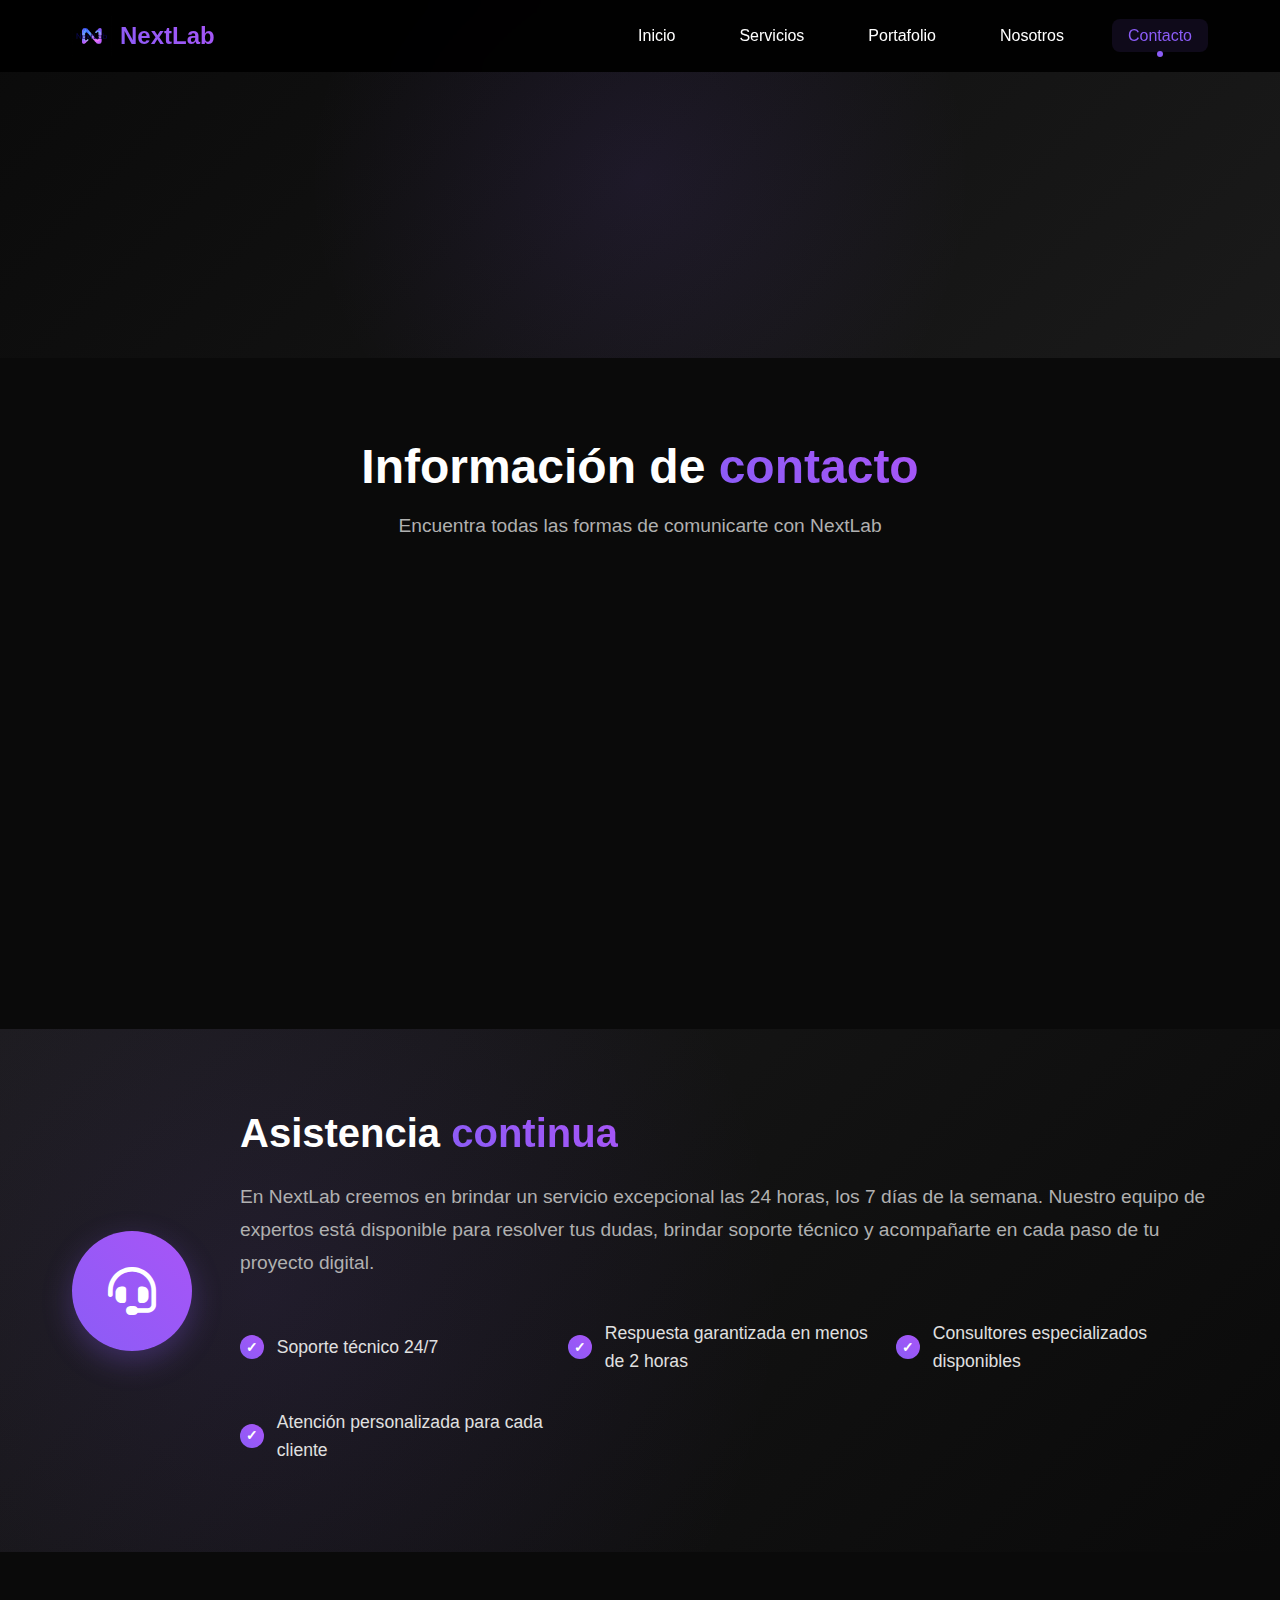
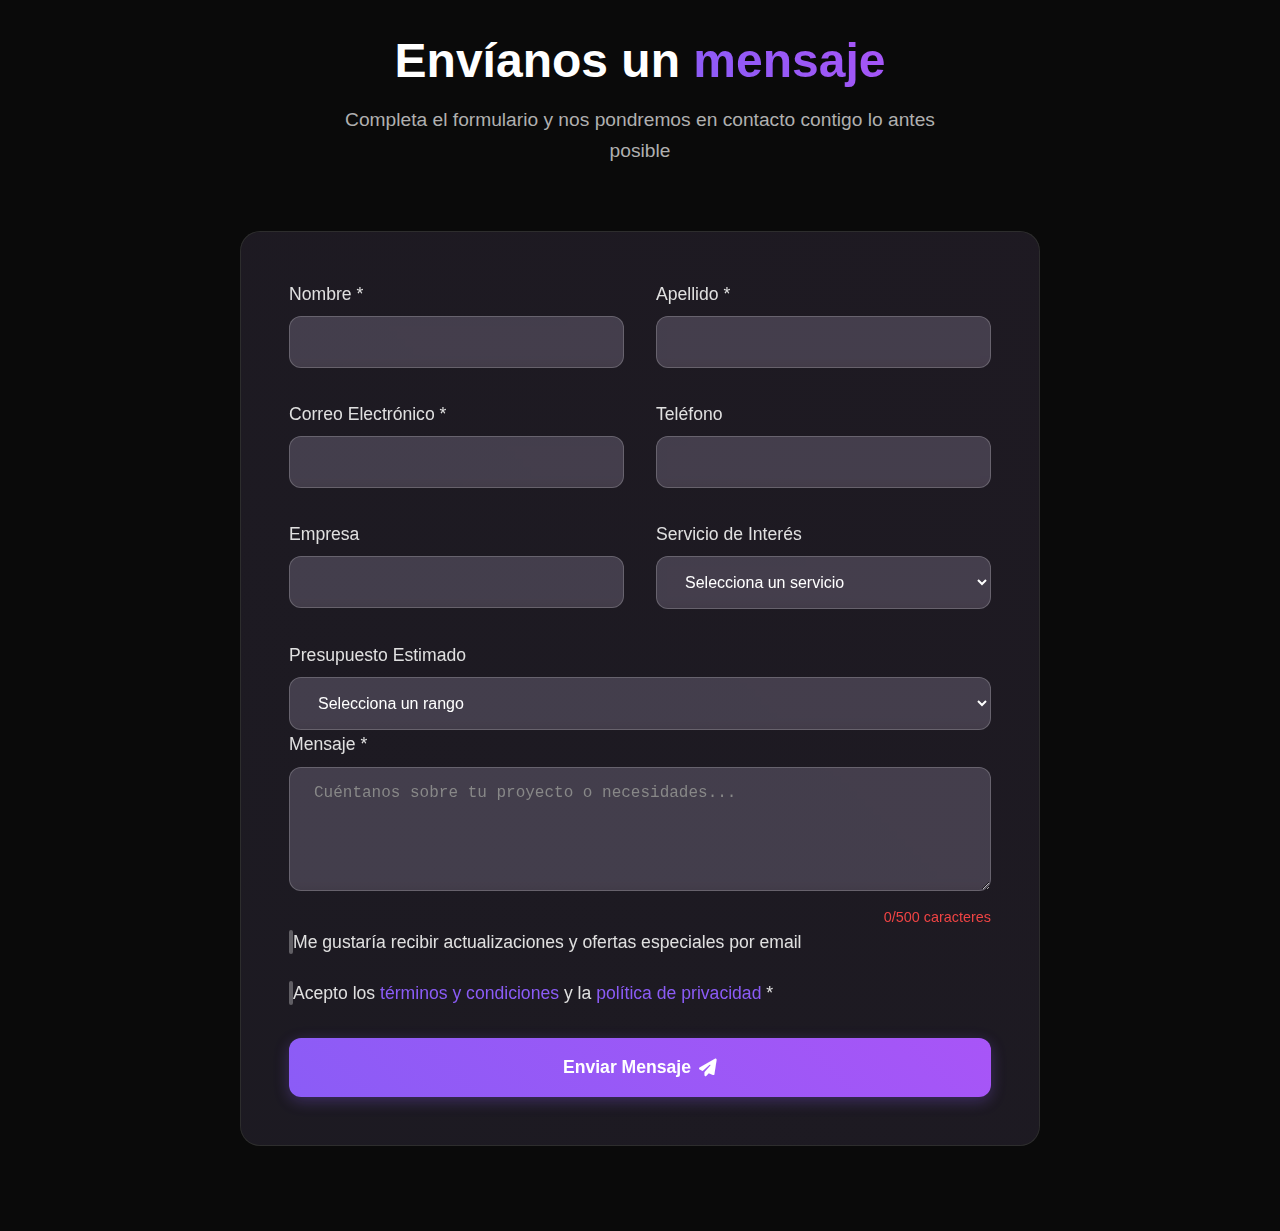
<file: contacto.html>
<!DOCTYPE html>
<html lang="es">
<head>
    <meta charset="UTF-8">
    <meta name="viewport" content="width=device-width, initial-scale=1.0">
    <title>Contacto - NextLab Agencia de Marketing Digital</title>
    <link rel="stylesheet" href="css/style.css">
    <link rel="stylesheet" href="css/nav.css">
    <link rel="stylesheet" href="css/contacto.css">
    <link rel="stylesheet" href="https://cdnjs.cloudflare.com/ajax/libs/font-awesome/6.4.0/css/all.min.css">
    <link rel="icon" href="public/img/logo.png" type="image/png">
</head>
<body>
    <!-- Navigation -->
    <nav class="navbar">
        <div class="nav-container">
            <div class="nav-logo">
                <img src="public/img/logo.png" alt="NextLab Logo">
                <span>NextLab</span>
            </div>
            <ul class="nav-menu">
                <li class="nav-item">
                    <a href="index.html" class="nav-link">Inicio</a>
                </li>
                <li class="nav-item">
                    <a href="servicios.html" class="nav-link">Servicios</a>
                </li>
                <li class="nav-item">
                    <a href="index.html#portfolio" class="nav-link">Portafolio</a>
                </li>
                <li class="nav-item">
                    <a href="index.html#about" class="nav-link">Nosotros</a>
                </li>
                <li class="nav-item">
                    <a href="contacto.html" class="nav-link active">Contacto</a>
                </li>
            </ul>
            <div class="nav-toggle">
                <span class="bar"></span>
                <span class="bar"></span>
                <span class="bar"></span>
            </div>
        </div>
    </nav>

    <!-- Hero Section -->
    <section class="contact-hero">
        <div class="container">
            <div class="contact-hero-content">
                <h1>Ponte en <span class="purple-text">contacto</span> con nosotros</h1>
                <p>Estamos aquí para ayudarte a impulsar tu negocio digital. Contáctanos hoy mismo.</p>
            </div>
        </div>
    </section>

    <!-- Contact Information Section -->
    <section class="contact-info">
        <div class="container">
            <div class="section-header">
                <h2>Información de <span class="purple-text">contacto</span></h2>
                <p>Encuentra todas las formas de comunicarte con NextLab</p>
            </div>
            <div class="contact-cards">
                <div class="contact-card">
                    <div class="contact-icon">
                        <i class="fas fa-envelope"></i>
                    </div>
                    <div class="contact-content">
                        <h3>Correo Electrónico</h3>
                        <p>info@nextlab.com</p>
                        <p>ventas@nextlab.com</p>
                    </div>
                </div>
                <div class="contact-card">
                    <div class="contact-icon">
                        <i class="fas fa-phone"></i>
                    </div>
                    <div class="contact-content">
                        <h3>Teléfono</h3>
                        <p>+1 (555) 123-4567</p>
                        <p>+1 (555) 987-6543</p>
                    </div>
                </div>
                <div class="contact-card">
                    <div class="contact-icon">
                        <i class="fas fa-map-marker-alt"></i>
                    </div>
                    <div class="contact-content">
                        <h3>Oficina</h3>
                        <p>123 Digital Avenue</p>
                        <p>Tech City, TC 12345</p>
                    </div>
                </div>
                <div class="contact-card">
                    <div class="contact-icon">
                        <i class="fas fa-clock"></i>
                    </div>
                    <div class="contact-content">
                        <h3>Horario</h3>
                        <p>Lunes - Viernes: 9:00 AM - 6:00 PM</p>
                        <p>Sábado: 10:00 AM - 2:00 PM</p>
                    </div>
                </div>
            </div>
        </div>
    </section>

    <!-- Continuous Assistance Message -->
    <section class="assistance-message">
        <div class="container">
            <div class="assistance-content">
                <div class="assistance-icon">
                    <i class="fas fa-headset"></i>
                </div>
                <div class="assistance-text">
                    <h2>Asistencia <span class="purple-text">continua</span></h2>
                    <p>En NextLab creemos en brindar un servicio excepcional las 24 horas, los 7 días de la semana. Nuestro equipo de expertos está disponible para resolver tus dudas, brindar soporte técnico y acompañarte en cada paso de tu proyecto digital.</p>
                    <div class="assistance-features">
                        <div class="assistance-feature">
                            <span class="feature-check">✓</span>
                            <span>Soporte técnico 24/7</span>
                        </div>
                        <div class="assistance-feature">
                            <span class="feature-check">✓</span>
                            <span>Respuesta garantizada en menos de 2 horas</span>
                        </div>
                        <div class="assistance-feature">
                            <span class="feature-check">✓</span>
                            <span>Consultores especializados disponibles</span>
                        </div>
                        <div class="assistance-feature">
                            <span class="feature-check">✓</span>
                            <span>Atención personalizada para cada cliente</span>
                        </div>
                    </div>
                </div>
            </div>
        </div>
    </section>

    <!-- Contact Form Section -->
    <section class="contact-form-section">
        <div class="container">
            <div class="section-header">
                <h2>Envíanos un <span class="purple-text">mensaje</span></h2>
                <p>Completa el formulario y nos pondremos en contacto contigo lo antes posible</p>
            </div>
            <div class="form-container">
                <form class="contact-form" id="contactForm">
                    <div class="form-row">
                        <div class="form-group">
                            <label for="firstName">Nombre *</label>
                            <input type="text" id="firstName" name="firstName" required>
                        </div>
                        <div class="form-group">
                            <label for="lastName">Apellido *</label>
                            <input type="text" id="lastName" name="lastName" required>
                        </div>
                    </div>
                    <div class="form-row">
                        <div class="form-group">
                            <label for="email">Correo Electrónico *</label>
                            <input type="email" id="email" name="email" required>
                        </div>
                        <div class="form-group">
                            <label for="phone">Teléfono</label>
                            <input type="tel" id="phone" name="phone">
                        </div>
                    </div>
                    <div class="form-row">
                        <div class="form-group">
                            <label for="company">Empresa</label>
                            <input type="text" id="company" name="company">
                        </div>
                        <div class="form-group">
                            <label for="service">Servicio de Interés</label>
                            <select id="service" name="service">
                                <option value="">Selecciona un servicio</option>
                                <option value="seo">SEO y Posicionamiento</option>
                                <option value="social-media">Social Media Marketing</option>
                                <option value="web-development">Desarrollo Web</option>
                                <option value="digital-advertising">Publicidad Digital</option>
                                <option value="branding">Branding y Diseño</option>
                                <option value="consulting">Consultoría Digital</option>
                                <option value="other">Otro</option>
                            </select>
                        </div>
                    </div>
                    <div class="form-group">
                        <label for="budget">Presupuesto Estimado</label>
                        <select id="budget" name="budget">
                            <option value="">Selecciona un rango</option>
                            <option value="under-5k">Menos de $5,000</option>
                            <option value="5k-10k">$5,000 - $10,000</option>
                            <option value="10k-25k">$10,000 - $25,000</option>
                            <option value="25k-50k">$25,000 - $50,000</option>
                            <option value="over-50k">Más de $50,000</option>
                        </select>
                    </div>
                    <div class="form-group">
                        <label for="message">Mensaje *</label>
                        <textarea id="message" name="message" rows="5" placeholder="Cuéntanos sobre tu proyecto o necesidades..." required></textarea>
                    </div>
                    <div class="form-group checkbox-group">
                        <label class="checkbox-label">
                            <input type="checkbox" id="newsletter" name="newsletter">
                            <span class="checkmark"></span>
                            Me gustaría recibir actualizaciones y ofertas especiales por email
                        </label>
                    </div>
                    <div class="form-group checkbox-group">
                        <label class="checkbox-label">
                            <input type="checkbox" id="terms" name="terms" required>
                            <span class="checkmark"></span>
                            Acepto los <a href="#" class="terms-link">términos y condiciones</a> y la <a href="#" class="terms-link">política de privacidad</a> *
                        </label>
                    </div>
                    <button type="submit" class="btn btn-primary submit-btn">
                        <span class="btn-text">Enviar Mensaje</span>
                        <i class="fas fa-paper-plane"></i>
                    </button>
                </form>
            </div>
        </div>
    </section>

    <!-- Success Message -->
    <div class="success-message" id="successMessage">
        <div class="success-content">
            <i class="fas fa-check-circle"></i>
            <h3>¡Mensaje enviado exitosamente!</h3>
            <p>Gracias por contactarnos. Te responderemos dentro de las próximas 24 horas.</p>
        </div>
    </div>

    <script src="js/script.js"></script>
    <script src="js/contacto.js"></script>
</body>
</html>
</file>
<file: css/nav.css>
/* Navigation Styles */
.navbar {
    position: fixed;
    top: 0;
    width: 100%;
    background: rgba(0, 0, 0, 0.95);
    backdrop-filter: blur(10px);
    z-index: 1000;
    padding: 1rem 0;
    transition: all 0.3s ease;
}

.navbar.scrolled {
    background: rgba(0, 0, 0, 0.98);
    padding: 0.8rem 0;
}

.nav-container {
    max-width: 1200px;
    margin: 0 auto;
    padding: 0 2rem;
    display: flex;
    justify-content: space-between;
    align-items: center;
}

.nav-logo {
    display: flex;
    align-items: center;
    gap: 0.5rem;
}

.nav-logo img {
    height: 40px;
    width: auto;
}

.nav-logo span {
    color: #fff;
    font-size: 1.5rem;
    font-weight: 700;
    background: linear-gradient(45deg, #8B5CF6, #A855F7);
    -webkit-background-clip: text;
    -webkit-text-fill-color: transparent;
    background-clip: text;
}

.nav-menu {
    display: flex;
    list-style: none;
    margin: 0;
    padding: 0;
    gap: 2rem;
}

.nav-item {
    position: relative;
}

.nav-link {
    color: #fff;
    text-decoration: none;
    font-weight: 500;
    transition: all 0.3s ease;
    padding: 0.5rem 1rem;
    border-radius: 8px;
    position: relative;
}

.nav-link:hover {
    color: #8B5CF6;
    transform: translateY(-2px);
}

.nav-link::after {
    content: '';
    position: absolute;
    bottom: -5px;
    left: 50%;
    transform: translateX(-50%);
    width: 0;
    height: 2px;
    background: linear-gradient(45deg, #8B5CF6, #A855F7);
    transition: width 0.3s ease;
}

.nav-link:hover::after {
    width: 80%;
}

.nav-link.active {
    color: #8B5CF6;
    background: rgba(139, 92, 246, 0.1);
}

.nav-toggle {
    display: none;
    flex-direction: column;
    cursor: pointer;
    gap: 4px;
}

.bar {
    width: 25px;
    height: 3px;
    background: #fff;
    transition: all 0.3s ease;
    border-radius: 2px;
}

.nav-toggle.active .bar:nth-child(1) {
    transform: rotate(45deg) translate(5px, 5px);
    background: #8B5CF6;
}

.nav-toggle.active .bar:nth-child(2) {
    opacity: 0;
}

.nav-toggle.active .bar:nth-child(3) {
    transform: rotate(-45deg) translate(7px, -6px);
    background: #8B5CF6;
}

/* Mobile Styles */
@media (max-width: 768px) {
    .nav-menu {
        position: fixed;
        top: 80px;
        left: -100%;
        width: 100%;
        height: calc(100vh - 80px);
        background: rgba(0, 0, 0, 0.98);
        flex-direction: column;
        justify-content: flex-start;
        align-items: center;
        padding-top: 2rem;
        transition: left 0.3s ease;
        backdrop-filter: blur(10px);
    }

    .nav-menu.active {
        left: 0;
    }

    .nav-item {
        margin: 1rem 0;
    }

    .nav-link {
        font-size: 1.1rem;
        padding: 1rem 2rem;
    }

    .nav-toggle {
        display: flex;
    }
}

/* Animation for smooth scrolling */
@media (prefers-reduced-motion: no-preference) {
    .nav-link {
        transition: all 0.3s cubic-bezier(0.4, 0, 0.2, 1);
    }
    
    .navbar {
        transition: all 0.3s cubic-bezier(0.4, 0, 0.2, 1);
    }
}
</file>
<file: css/contacto.css>
/* Contact Page Styles */

/* Hero Section */
.contact-hero {
    background: linear-gradient(135deg, #0a0a0a 0%, #1a1a1a 100%);
    padding: 120px 0 80px;
    text-align: center;
    position: relative;
    overflow: hidden;
}

.contact-hero::before {
    content: '';
    position: absolute;
    top: 0;
    left: 0;
    right: 0;
    bottom: 0;
    background: radial-gradient(circle at 50% 50%, rgba(139, 92, 246, 0.1) 0%, transparent 50%);
    pointer-events: none;
}

.contact-hero-content {
    position: relative;
    z-index: 2;
}

.contact-hero h1 {
    font-size: 3.5rem;
    margin-bottom: 1.5rem;
    opacity: 0;
    animation: fadeInUp 1s ease forwards;
}

.contact-hero p {
    font-size: 1.3rem;
    color: #b0b0b0;
    max-width: 600px;
    margin: 0 auto;
    opacity: 0;
    animation: fadeInUp 1s ease 0.3s forwards;
}

/* Contact Information Cards */
.contact-info {
    padding: 80px 0;
    background: #0a0a0a;
}

.contact-cards {
    display: grid;
    grid-template-columns: repeat(2, 1fr);
    gap: 2rem;
    margin-top: 3rem;
}

.contact-card {
    background: rgba(255, 255, 255, 0.05);
    border-radius: 20px;
    padding: 2rem;
    text-align: center;
    position: relative;
    overflow: hidden;
    backdrop-filter: blur(10px);
    border: 1px solid rgba(255, 255, 255, 0.1);
    transition: all 0.3s ease;
    opacity: 0;
    transform: translateY(40px);
    animation: slideInUp 0.8s ease forwards;
}

.contact-card:nth-child(1) { animation-delay: 0.1s; }
.contact-card:nth-child(2) { animation-delay: 0.2s; }
.contact-card:nth-child(3) { animation-delay: 0.3s; }
.contact-card:nth-child(4) { animation-delay: 0.4s; }

.contact-card::before {
    content: '';
    position: absolute;
    top: 0;
    left: 0;
    right: 0;
    bottom: 0;
    background: linear-gradient(45deg, rgba(139, 92, 246, 0.1), rgba(168, 85, 247, 0.1));
    opacity: 0;
    transition: opacity 0.3s ease;
}

.contact-card:hover::before {
    opacity: 1;
}

.contact-card:hover {
    transform: translateY(-10px);
    box-shadow: 0 20px 40px rgba(139, 92, 246, 0.2);
}

.contact-icon {
    width: 80px;
    height: 80px;
    background: linear-gradient(45deg, #8B5CF6, #A855F7);
    border-radius: 50%;
    display: flex;
    align-items: center;
    justify-content: center;
    margin: 0 auto 1.5rem;
    transition: transform 0.3s ease;
}

.contact-card:hover .contact-icon {
    transform: scale(1.1);
}

.contact-icon i {
    font-size: 2rem;
    color: white;
}

.contact-content h3 {
    font-size: 1.5rem;
    margin-bottom: 1rem;
    color: #fff;
}

.contact-content p {
    color: #b0b0b0;
    font-size: 1.1rem;
    margin-bottom: 0.5rem;
}

/* Assistance Message Section */
.assistance-message {
    background: linear-gradient(135deg, #1a1a1a 0%, #0a0a0a 100%);
    padding: 80px 0;
    position: relative;
    overflow: hidden;
}

.assistance-message::before {
    content: '';
    position: absolute;
    top: 0;
    left: 0;
    right: 0;
    bottom: 0;
    background: radial-gradient(circle at 20% 50%, rgba(139, 92, 246, 0.1) 0%, transparent 50%);
    pointer-events: none;
}

.assistance-content {
    display: grid;
    grid-template-columns: auto 1fr;
    gap: 3rem;
    align-items: center;
    position: relative;
    z-index: 2;
}

.assistance-icon {
    width: 120px;
    height: 120px;
    background: linear-gradient(45deg, #8B5CF6, #A855F7);
    border-radius: 50%;
    display: flex;
    align-items: center;
    justify-content: center;
    box-shadow: 0 10px 30px rgba(139, 92, 246, 0.3);
    animation: pulse 2s infinite;
}

.assistance-icon i {
    font-size: 3rem;
    color: white;
}

.assistance-text h2 {
    font-size: 2.5rem;
    margin-bottom: 1.5rem;
}

.assistance-text p {
    font-size: 1.2rem;
    color: #b0b0b0;
    margin-bottom: 2rem;
    line-height: 1.7;
}

.assistance-features {
    display: grid;
    grid-template-columns: repeat(auto-fit, minmax(250px, 1fr));
    gap: 1rem;
}

.assistance-feature {
    display: flex;
    align-items: center;
    gap: 0.8rem;
    padding: 0.5rem 0;
}

.feature-check {
    width: 24px;
    height: 24px;
    background: linear-gradient(45deg, #8B5CF6, #A855F7);
    border-radius: 50%;
    display: flex;
    align-items: center;
    justify-content: center;
    color: white;
    font-weight: bold;
    font-size: 0.9rem;
    flex-shrink: 0;
}

.assistance-feature span:last-child {
    color: #e0e0e0;
    font-size: 1.1rem;
}

/* Contact Form Section */
.contact-form-section {
    background: #0a0a0a;
    padding: 80px 0;
}

.form-container {
    max-width: 800px;
    margin: 3rem auto 0;
}

.contact-form {
    background: rgba(255, 255, 255, 0.05);
    border-radius: 20px;
    padding: 3rem;
    backdrop-filter: blur(10px);
    border: 1px solid rgba(255, 255, 255, 0.1);
    position: relative;
    overflow: hidden;
}

.contact-form::before {
    content: '';
    position: absolute;
    top: 0;
    left: 0;
    right: 0;
    bottom: 0;
    background: linear-gradient(45deg, rgba(139, 92, 246, 0.05), rgba(168, 85, 247, 0.05));
    pointer-events: none;
}

.form-row {
    display: grid;
    grid-template-columns: 1fr 1fr;
    gap: 2rem;
    margin-bottom: 2rem;
}

.form-group {
    position: relative;
}

.form-group label {
    display: block;
    margin-bottom: 0.5rem;
    color: #e0e0e0;
    font-weight: 500;
    font-size: 1.1rem;
}

.form-group input,
.form-group select,
.form-group textarea {
    width: 100%;
    padding: 1rem 1.5rem;
    background: rgba(255, 255, 255, 0.1);
    border: 1px solid rgba(255, 255, 255, 0.2);
    border-radius: 12px;
    color: #fff;
    font-size: 1rem;
    transition: all 0.3s ease;
    backdrop-filter: blur(5px);
}

.form-group input:focus,
.form-group select:focus,
.form-group textarea:focus {
    outline: none;
    border-color: #8B5CF6;
    box-shadow: 0 0 0 3px rgba(139, 92, 246, 0.2);
    background: rgba(255, 255, 255, 0.15);
}

.form-group input::placeholder,
.form-group textarea::placeholder {
    color: #888;
}

.form-group select {
    cursor: pointer;
}

.form-group textarea {
    resize: vertical;
    min-height: 120px;
}

/* Checkbox Styles */
.checkbox-group {
    margin-bottom: 1.5rem;
}

.checkbox-label {
    display: flex;
    align-items: flex-start;
    gap: 1rem;
    cursor: pointer;
    color: #b0b0b0;
    font-size: 1rem;
    line-height: 1.5;
}

.checkbox-label input[type="checkbox"] {
    display: none;
}

.checkmark {
    width: 20px;
    height: 20px;
    border: 2px solid rgba(255, 255, 255, 0.3);
    border-radius: 4px;
    position: relative;
    transition: all 0.3s ease;
    flex-shrink: 0;
    margin-top: 2px;
}

.checkbox-label input[type="checkbox"]:checked + .checkmark {
    background: linear-gradient(45deg, #8B5CF6, #A855F7);
    border-color: #8B5CF6;
}

.checkbox-label input[type="checkbox"]:checked + .checkmark::after {
    content: '✓';
    position: absolute;
    top: 50%;
    left: 50%;
    transform: translate(-50%, -50%);
    color: white;
    font-size: 12px;
    font-weight: bold;
}

.terms-link {
    color: #8B5CF6;
    text-decoration: none;
    transition: color 0.3s ease;
}

.terms-link:hover {
    color: #A855F7;
}

/* Submit Button */
.submit-btn {
    width: 100%;
    padding: 1.2rem 2rem;
    background: linear-gradient(45deg, #8B5CF6, #A855F7);
    border: none;
    border-radius: 12px;
    color: white;
    font-size: 1.1rem;
    font-weight: 600;
    cursor: pointer;
    transition: all 0.3s ease;
    display: flex;
    align-items: center;
    justify-content: center;
    gap: 0.5rem;
    position: relative;
    overflow: hidden;
    margin-top: 2rem;
}

.submit-btn::before {
    content: '';
    position: absolute;
    top: 0;
    left: -100%;
    width: 100%;
    height: 100%;
    background: linear-gradient(90deg, transparent, rgba(255, 255, 255, 0.2), transparent);
    transition: left 0.6s ease;
}

.submit-btn:hover::before {
    left: 100%;
}

.submit-btn:hover {
    transform: translateY(-2px);
    box-shadow: 0 10px 30px rgba(139, 92, 246, 0.4);
}

.submit-btn:active {
    transform: translateY(0);
}

/* Success Message */
.success-message {
    position: fixed;
    top: 50%;
    left: 50%;
    transform: translate(-50%, -50%);
    background: rgba(0, 0, 0, 0.95);
    backdrop-filter: blur(20px);
    border-radius: 20px;
    padding: 3rem;
    text-align: center;
    z-index: 1000;
    opacity: 0;
    visibility: hidden;
    transition: all 0.3s ease;
    border: 1px solid rgba(255, 255, 255, 0.1);
}

.success-message.show {
    opacity: 1;
    visibility: visible;
}

.success-content i {
    font-size: 4rem;
    color: #10B981;
    margin-bottom: 1rem;
}

.success-content h3 {
    font-size: 1.8rem;
    margin-bottom: 1rem;
    color: #fff;
}

.success-content p {
    color: #b0b0b0;
    font-size: 1.1rem;
}

/* Animations */
@keyframes fadeInUp {
    from {
        opacity: 0;
        transform: translateY(40px);
    }
    to {
        opacity: 1;
        transform: translateY(0);
    }
}

@keyframes slideInUp {
    from {
        opacity: 0;
        transform: translateY(40px);
    }
    to {
        opacity: 1;
        transform: translateY(0);
    }
}

@keyframes pulse {
    0% {
        transform: scale(1);
        box-shadow: 0 10px 30px rgba(139, 92, 246, 0.3);
    }
    50% {
        transform: scale(1.05);
        box-shadow: 0 15px 40px rgba(139, 92, 246, 0.4);
    }
    100% {
        transform: scale(1);
        box-shadow: 0 10px 30px rgba(139, 92, 246, 0.3);
    }
}

/* Responsive Design */
@media (min-width: 1200px) {
    .contact-cards {
        grid-template-columns: repeat(4, 1fr);
    }
}

@media (max-width: 768px) {
    .contact-hero h1 {
        font-size: 2.5rem;
    }
    
    .contact-hero p {
        font-size: 1.1rem;
    }
    
    .contact-cards {
        grid-template-columns: 1fr 1fr;
        gap: 1.5rem;
    }
    
    .assistance-content {
        grid-template-columns: 1fr;
        gap: 2rem;
        text-align: center;
    }
    
    .assistance-icon {
        width: 100px;
        height: 100px;
        margin: 0 auto;
    }
    
    .assistance-text h2 {
        font-size: 2rem;
    }
    
    .assistance-features {
        grid-template-columns: 1fr;
    }
    
    .form-row {
        grid-template-columns: 1fr;
        gap: 1.5rem;
    }
    
    .contact-form {
        padding: 2rem;
    }
    
    .success-message {
        margin: 0 1rem;
        padding: 2rem;
    }
}

@media (max-width: 480px) {
    .contact-hero {
        padding: 100px 0 60px;
    }
    
    .contact-hero h1 {
        font-size: 2rem;
    }
    
    .contact-cards {
        grid-template-columns: 1fr;
        gap: 1.5rem;
    }
    
    .contact-info,
    .assistance-message,
    .contact-form-section {
        padding: 60px 0;
    }
    
    .contact-form {
        padding: 1.5rem;
    }
    
    .assistance-text h2 {
        font-size: 1.8rem;
    }
    
    .assistance-text p {
        font-size: 1.1rem;
    }
    
    .checkbox-label {
        font-size: 0.9rem;
    }
}

/* Active nav link style */
.nav-link.active {
    color: #8B5CF6 !important;
}

.nav-link.active::after {
    content: '';
    position: absolute;
    bottom: -5px;
    left: 50%;
    transform: translateX(-50%);
    width: 6px;
    height: 6px;
    background: #8B5CF6;
    border-radius: 50%;
}
</file>
<file: css/style.css>
/* Reset and Base Styles */
* {
    margin: 0;
    padding: 0;
    box-sizing: border-box;
}

html {
    scroll-behavior: smooth;
}

body {
    font-family: 'Inter', 'Segoe UI', Tahoma, Geneva, Verdana, sans-serif;
    line-height: 1.6;
    color: #fff;
    background: #0a0a0a;
    overflow-x: hidden;
}

/* Typography */
h1, h2, h3, h4, h5, h6 {
    font-weight: 700;
    line-height: 1.2;
    margin-bottom: 1rem;
}

p {
    margin-bottom: 1rem;
    color: #b0b0b0;
}

/* Utility Classes */
.purple-text {
    background: linear-gradient(45deg, #8B5CF6, #A855F7) !important;
    -webkit-background-clip: text !important;
    -webkit-text-fill-color: transparent !important;
    background-clip: text !important;
    color: transparent !important;
}

.container {
    max-width: 1200px;
    margin: 0 auto;
    padding: 0 2rem;
}

/* Hero Section */
.hero {
    position: relative;
    height: 100vh;
    display: flex;
    align-items: center;
    justify-content: center;
    overflow: hidden;
}

.hero-video {
    position: absolute;
    top: 0;
    left: 0;
    width: 100%;
    height: 100%;
    z-index: -2;
}

.hero-video video {
    width: 100%;
    height: 100%;
    object-fit: cover;
    opacity: 0.7;
}

.hero-overlay {
    position: absolute;
    top: 0;
    left: 0;
    width: 100%;
    height: 100%;
    background: linear-gradient(
        135deg,
        rgba(0, 0, 0, 0.5) 0%,
        rgba(139, 92, 246, 0.1) 50%,
        rgba(0, 0, 0, 0.6) 100%
    );
    z-index: -1;
}

.hero-content {
    text-align: center;
    max-width: 800px;
    padding: 0 2rem;
    z-index: 10;
    position: relative;
    animation: fadeInUp 1s ease-out;
}

.hero-title {
    font-size: clamp(2.5rem, 5vw, 4rem);
    margin-bottom: 1.5rem;
    color: #fff;
    text-shadow: 1px 1px 2px rgba(0, 0, 0, 0);
}

.hero-subtitle {
    font-size: clamp(1.1rem, 2vw, 1.3rem);
    margin-bottom: 2.5rem;
    color: #e0e0e0;
    line-height: 1.6;
}

.hero-buttons {
    display: flex;
    gap: 1rem;
    justify-content: center;
    flex-wrap: wrap;
}

/* Buttons */
.btn {
    display: inline-block;
    padding: 1rem 2rem;
    text-decoration: none;
    border-radius: 50px;
    font-weight: 600;
    transition: all 0.3s ease;
    position: relative;
    overflow: hidden;
    border: none;
    cursor: pointer;
    font-size: 1rem;
    text-align: center;
    min-width: 180px;
}

.btn-primary {
    background: linear-gradient(45deg, #8B5CF6, #A855F7);
    color: #fff;
    box-shadow: 0 4px 15px rgba(139, 92, 246, 0.3);
}

.btn-primary:hover {
    transform: translateY(-3px);
    box-shadow: 0 6px 20px rgba(139, 92, 246, 0.4);
}

.btn-secondary {
    background: transparent;
    color: #fff;
    border: 2px solid #8B5CF6;
}

.btn-secondary:hover {
    background: #8B5CF6;
    color: #fff;
    transform: translateY(-3px);
    box-shadow: 0 6px 20px rgba(139, 92, 246, 0.3);
}

.btn::before {
    content: '';
    position: absolute;
    top: 0;
    left: -100%;
    width: 100%;
    height: 100%;
    background: linear-gradient(90deg, transparent, rgba(255, 255, 255, 0.2), transparent);
    transition: left 0.5s ease;
}

.btn:hover::before {
    left: 100%;
}

/* Scroll Indicator */
.hero-scroll {
    position: absolute;
    bottom: 2rem;
    left: 50%;
    transform: translateX(-50%);
    z-index: 1;
}

.scroll-indicator {
    width: 2px;
    height: 50px;
    background: rgba(255, 255, 255, 0.3);
    border-radius: 2px;
    position: relative;
    cursor: pointer;
}

.scroll-indicator::before {
    content: '';
    position: absolute;
    top: 0;
    left: 0;
    width: 100%;
    height: 20px;
    background: linear-gradient(45deg, #8B5CF6, #A855F7);
    border-radius: 2px;
    animation: scrollIndicator 2s ease-in-out infinite;
}

.scroll-indicator span {
    position: absolute;
    bottom: -20px;
    left: 50%;
    transform: translateX(-50%);
    color: #fff;
    font-size: 0.8rem;
    white-space: nowrap;
}

.scroll-indicator span::after {
    content: 'Scroll';
}

/* Animations */
@keyframes fadeInUp {
    from {
        opacity: 0;
        transform: translateY(30px);
    }
    to {
        opacity: 1;
        transform: translateY(0);
    }
}

@keyframes scrollIndicator {
    0% {
        height: 20px;
        top: 0;
    }
    50% {
        height: 30px;
        top: 10px;
    }
    100% {
        height: 20px;
        top: 30px;
    }
}

@keyframes slideInUp {
    from {
        opacity: 0;
        transform: translateY(40px);
    }
    to {
        opacity: 1;
        transform: translateY(0);
    }
}

@keyframes slideInLeft {
    from {
        opacity: 0;
        transform: translateX(-40px);
    }
    to {
        opacity: 1;
        transform: translateX(0);
    }
}

@keyframes slideInRight {
    from {
        opacity: 0;
        transform: translateX(40px);
    }
    to {
        opacity: 1;
        transform: translateX(0);
    }
}

@keyframes countUp {
    from {
        opacity: 0;
        transform: scale(0.5);
    }
    to {
        opacity: 1;
        transform: scale(1);
    }
}

/* Responsive Design */
@media (max-width: 768px) {
    .hero-content {
        padding: 0 1rem;
    }
    
    .hero-buttons {
        flex-direction: column;
        align-items: center;
    }
    
    .btn {
        width: 100%;
        max-width: 280px;
    }
    
    .hero-scroll {
        bottom: 1rem;
    }
}

@media (max-width: 480px) {
    .hero-title {
        font-size: 2rem;
    }
    
    .hero-subtitle {
        font-size: 1rem;
    }
    
    .btn {
        padding: 0.8rem 1.5rem;
        font-size: 0.9rem;
    }
}

/* Dark theme variables */
:root {
    --bg-primary: #0a0a0a;
    --bg-secondary: #1a1a1a;
    --bg-tertiary: #2a2a2a;
    --text-primary: #ffffff;
    --text-secondary: #b0b0b0;
    --text-tertiary: #808080;
    --accent-primary: #8B5CF6;
    --accent-secondary: #A855F7;
    --accent-tertiary: #7C3AED;
    --shadow-primary: rgba(139, 92, 246, 0.3);
    --shadow-secondary: rgba(0, 0, 0, 0.5);
}

/* Selection color */
::selection {
    background: rgba(139, 92, 246, 0.3);
    color: #fff;
}

/* Scrollbar */
::-webkit-scrollbar {
    width: 8px;
}

::-webkit-scrollbar-track {
    background: #1a1a1a;
}

::-webkit-scrollbar-thumb {
    background: linear-gradient(45deg, #8B5CF6, #A855F7);
    border-radius: 4px;
}

::-webkit-scrollbar-thumb:hover {
    background: linear-gradient(45deg, #7C3AED, #8B5CF6);
}

/* Section Styles */
.section-header {
    text-align: center;
    margin-bottom: 4rem;
}

.section-header h2 {
    font-size: clamp(2rem, 4vw, 3rem);
    margin-bottom: 1rem;
}

.section-header p {
    font-size: 1.2rem;
    color: #b0b0b0;
    max-width: 600px;
    margin: 0 auto;
}

/* Services Section */
.services {
    padding: 6rem 0;
    background: #0a0a0a;
}

.services-grid {
    display: grid;
    grid-template-columns: repeat(4, 1fr);
    gap: 2rem;
    margin-top: 3rem;
    align-items: stretch;
}

.service-card {
    background: linear-gradient(135deg, #1a1a1a, #2a2a2a);
    padding: 2rem 1.5rem;
    border-radius: 20px;
    text-align: center;
    transition: all 0.3s ease;
    border: 1px solid rgba(139, 92, 246, 0.1);
    position: relative;
    overflow: hidden;
    opacity: 0;
    transform: translateY(40px);
    display: flex;
    flex-direction: column;
    height: 100%;
}

.service-card.animate-in {
    animation: slideInUp 0.8s ease-out forwards;
}

.service-card:nth-child(1) { animation-delay: 0.1s; }
.service-card:nth-child(2) { animation-delay: 0.2s; }
.service-card:nth-child(3) { animation-delay: 0.3s; }
.service-card:nth-child(4) { animation-delay: 0.4s; }

.service-card::before {
    content: '';
    position: absolute;
    top: 0;
    left: 0;
    right: 0;
    height: 3px;
    background: linear-gradient(45deg, #8B5CF6, #A855F7);
    transform: scaleX(0);
    transition: transform 0.3s ease;
}

.service-card:hover::before {
    transform: scaleX(1);
}

.service-card:hover {
    transform: translateY(-10px);
    box-shadow: 0 20px 40px rgba(139, 92, 246, 0.2);
    border-color: rgba(139, 92, 246, 0.3);
}

.service-icon {
    font-size: 3rem;
    display: flex;
    justify-content: center;
    align-items: center;
    width: 80px;
    height: 80px;
    margin: 0 auto;
    background: linear-gradient(45deg, #8B5CF6, #A855F7);
    border-radius: 50%;
    box-shadow: 0 8px 25px rgba(139, 92, 246, 0.3);
    transition: all 0.3s ease;
}

.service-icon i {
    color: #fff;
    font-size: 2.5rem;
}

.service-card:hover .service-icon {
    transform: scale(1.1);
    box-shadow: 0 12px 30px rgba(139, 92, 246, 0.4);
}

.service-card h3 {
    font-size: 1.5rem;
    margin-bottom: 1rem;
    color: #fff;
}

.service-card p {
    color: #b0b0b0;
    line-height: 1.6;
    margin-bottom: 1.5rem;
    flex-grow: 1;
}

.service-features {
    list-style: none;
    padding: 0;
    margin-top: auto;
}

.service-features li {
    color: #8B5CF6;
    margin-bottom: 0.5rem;
    position: relative;
    padding-left: 1.5rem;
}

.service-features li::before {
    content: '✓';
    position: absolute;
    left: 0;
    color: #8B5CF6;
    font-weight: bold;
}

/* Why Choose Us Section */
.why-choose-us {
    padding: 6rem 0;
    background: linear-gradient(135deg, #0a0a0a, #1a1a1a);
}

.why-content {
    display: grid;
    grid-template-columns: 1fr 1fr;
    gap: 4rem;
    align-items: center;
}

.why-text h2 {
    font-size: clamp(2rem, 4vw, 3rem);
    margin-bottom: 1.5rem;
}

.why-text > p {
    font-size: 1.2rem;
    color: #b0b0b0;
    margin-bottom: 2rem;
}

.why-features {
    display: grid;
    gap: 1.5rem;
}

.why-feature {
    display: flex;
    align-items: flex-start;
    gap: 1rem;
    opacity: 0;
    transform: translateX(-40px);
}

.why-feature.animate-in {
    animation: slideInLeft 0.8s ease-out forwards;
}

.why-feature:nth-child(1) { animation-delay: 0.1s; }
.why-feature:nth-child(2) { animation-delay: 0.2s; }
.why-feature:nth-child(3) { animation-delay: 0.3s; }
.why-feature:nth-child(4) { animation-delay: 0.4s; }

.feature-icon {
    min-width: 60px;
    height: 60px;
    background: linear-gradient(45deg, #8B5CF6, #A855F7);
    border-radius: 50%;
    display: flex;
    align-items: center;
    justify-content: center;
    flex-shrink: 0;
    box-shadow: 0 4px 15px rgba(139, 92, 246, 0.3);
    transition: all 0.3s ease;
}

.feature-icon i {
    color: #fff;
    font-size: 1.8rem;
}

.feature-icon .fa-rocket {
    transition: transform 0.3s ease;
}

.why-feature:hover .feature-icon .fa-rocket {
    transform: rotate(15deg);
}

.why-feature:hover .feature-icon {
    transform: scale(1.1);
    box-shadow: 0 6px 20px rgba(139, 92, 246, 0.4);
}

.feature-content h4 {
    color: #fff;
    margin-bottom: 0.5rem;
    font-size: 1.2rem;
}

.feature-content p {
    color: #b0b0b0;
    line-height: 1.6;
}

.why-stats {
    display: grid;
    grid-template-columns: 1fr 1fr;
    gap: 2rem;
}

.stat-item {
    text-align: center;
    padding: 2rem;
    background: rgba(139, 92, 246, 0.1);
    border-radius: 15px;
    border: 1px solid rgba(139, 92, 246, 0.2);
    opacity: 0;
    transform: translateX(40px);
}

.stat-item.animate-in {
    animation: slideInRight 0.8s ease-out forwards;
}

.stat-item:nth-child(1) { animation-delay: 0.1s; }
.stat-item:nth-child(2) { animation-delay: 0.2s; }
.stat-item:nth-child(3) { animation-delay: 0.3s; }
.stat-item:nth-child(4) { animation-delay: 0.4s; }

.stat-number {
    font-size: 3rem;
    font-weight: 700;
    background: linear-gradient(45deg, #8B5CF6, #A855F7);
    -webkit-background-clip: text;
    -webkit-text-fill-color: transparent;
    background-clip: text;
    margin-bottom: 0.5rem;
}

.stat-label {
    color: #b0b0b0;
    font-size: 0.9rem;
    text-transform: uppercase;
    letter-spacing: 1px;
}

/* CTA Section */
.cta-section {
    padding: 6rem 0;
    background: linear-gradient(135deg, #1a1a1a, #0a0a0a);
    text-align: center;
}

.cta-content h2 {
    font-size: clamp(2rem, 4vw, 3rem);
    margin-bottom: 1.5rem;
}

.cta-content p {
    font-size: 1.2rem;
    color: #b0b0b0;
    margin-bottom: 2.5rem;
    max-width: 600px;
    margin-left: auto;
    margin-right: auto;
}

.cta-buttons {
    display: flex;
    gap: 1rem;
    justify-content: center;
    flex-wrap: wrap;
    margin-bottom: 3rem;
}

.cta-features {
    display: flex;
    justify-content: center;
    gap: 2rem;
    flex-wrap: wrap;
}

.cta-feature {
    display: flex;
    align-items: center;
    gap: 0.5rem;
    color: #b0b0b0;
}

.feature-check {
    color: #8B5CF6;
    font-weight: bold;
    font-size: 1.2rem;
}

/* Responsive Design for New Sections */
@media (max-width: 1200px) {
    .services-grid {
        grid-template-columns: repeat(2, 1fr);
        gap: 1.5rem;
    }
}

@media (max-width: 768px) {
    .services-grid {
        grid-template-columns: 1fr;
        gap: 1.5rem;
    }
    
    .service-card {
        padding: 2rem 1.5rem;
    }
    
    .why-content {
        grid-template-columns: 1fr;
        gap: 2rem;
    }
    
    .why-stats {
        grid-template-columns: 1fr;
        gap: 1rem;
    }
    
    .cta-features {
        flex-direction: column;
        gap: 1rem;
    }
    
    .section-header {
        margin-bottom: 2rem;
    }
}

@media (max-width: 480px) {
    .services, .why-choose-us, .cta-section {
        padding: 4rem 0;
    }
    
    .service-card {
        padding: 1.5rem;
    }
    
    .why-feature {
        flex-direction: column;
        text-align: center;
        align-items: center;
    }
    
    .stat-item {
        padding: 1.5rem;
    }
    
    .stat-number {
        font-size: 2.5rem;
    }
}
</file>
